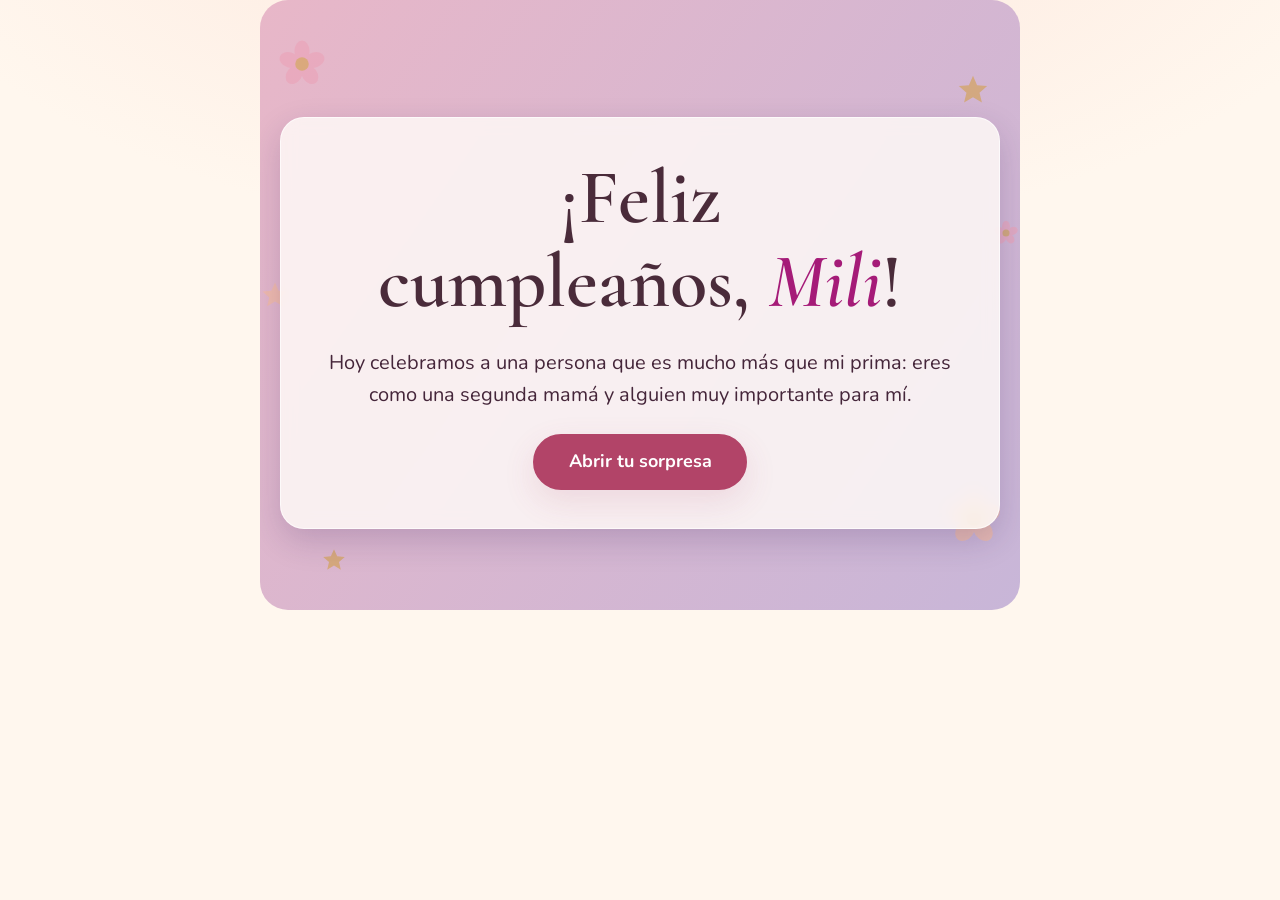
<file: index.html>
<!doctype html>
<html lang="es">

<head>
  <meta charset="UTF-8">
  <meta name="viewport" content="width=device-width, initial-scale=1">
  <meta name="claude:viewport-fit-sides" content="cover">
  <title>Tu sorpresa de cumpleaños</title>
  <link rel="preconnect" href="https://fonts.googleapis.com">
  <link rel="preconnect" href="https://fonts.gstatic.com" crossorigin>
  <link rel="stylesheet"
    href="https://fonts.googleapis.com/css2?family=Cormorant+Garamond:ital,wght@0,500;0,600;1,500;1,600&family=Nunito:wght@400;600;700&display=swap">
  <link rel="stylesheet" href="sorpresa_cumpleanos.css">
  <script src="sorpresa_cumpleanos.js?v=3" defer></script>
</head>

<body>
  <svg width="0" height="0" style="position:absolute" aria-hidden="true">
    <defs>
      <symbol id="corazon" viewBox="0 0 24 24">
        <path
          d="M12 21.35l-1.45-1.32C5.4 15.36 2 12.28 2 8.5 2 5.42 4.42 3 7.5 3c1.74 0 3.41.81 4.5 2.09C13.09 3.81 14.76 3 16.5 3 19.58 3 22 5.42 22 8.5c0 3.78-3.4 6.86-8.55 11.54L12 21.35z" />
      </symbol>
      <symbol id="estrella" viewBox="0 0 24 24">
        <path d="M12 2l2.9 6.6 7.1.6-5.4 4.7 1.7 7-6.3-3.8-6.3 3.8 1.7-7L2 9.2l7.1-.6L12 2z" />
      </symbol>
      <symbol id="flor" viewBox="0 0 24 24">
        <g fill="currentColor">
          <ellipse cx="12" cy="6.2" rx="3.4" ry="4.6" />
          <ellipse cx="12" cy="6.2" rx="3.4" ry="4.6" transform="rotate(72 12 12)" />
          <ellipse cx="12" cy="6.2" rx="3.4" ry="4.6" transform="rotate(144 12 12)" />
          <ellipse cx="12" cy="6.2" rx="3.4" ry="4.6" transform="rotate(216 12 12)" />
          <ellipse cx="12" cy="6.2" rx="3.4" ry="4.6" transform="rotate(288 12 12)" />
        </g>
        <circle cx="12" cy="12" r="3" style="fill:var(--gold)" />
      </symbol>
      <symbol id="sol" viewBox="0 0 24 24">
        <circle cx="12" cy="12" r="5" />
        <g stroke="currentColor" stroke-width="2" stroke-linecap="round">
          <path
            d="M12 1.5v3M12 19.5v3M1.5 12h3M19.5 12h3M4.6 4.6l2.1 2.1M17.3 17.3l2.1 2.1M4.6 19.4l2.1-2.1M17.3 6.7l2.1-2.1" />
        </g>
      </symbol>
    </defs>
  </svg>

  <canvas id="confeti" aria-hidden="true"></canvas>

  <main class="wrap">
    <header class="hero" id="inicio">
      <svg class="deco d1 i" aria-hidden="true">
        <use href="#flor" />
      </svg>
      <svg class="deco d2 i" aria-hidden="true">
        <use href="#estrella" />
      </svg>
      <svg class="deco d3 i" aria-hidden="true">
        <use href="#estrella" />
      </svg>
      <svg class="deco d4 i" aria-hidden="true">
        <use href="#flor" />
      </svg>
      <svg class="deco d5 i" aria-hidden="true">
        <use href="#estrella" />
      </svg>
      <svg class="deco d6 i" aria-hidden="true">
        <use href="#flor" />
      </svg>
      <div class="contenido">
        <h1>¡Feliz cumpleaños, <span class="nombre" data-nombre></span>!</h1>
        <p class="sub">Hoy celebramos a una persona que es mucho más que mi prima: eres como una segunda mamá y alguien
          muy importante para mí.</p>
        <button class="btn grande" id="abrir" type="button">Abrir tu sorpresa</button>
      </div>
    </header>

    <div id="contenido" hidden>
      <section class="seccion" id="carta" aria-labelledby="t-carta">
        <div class="adorno" aria-hidden="true"><svg class="i">
            <use href="#estrella" />
          </svg><svg class="i">
            <use href="#flor" />
          </svg><svg class="i">
            <use href="#estrella" />
          </svg></div>
        <h2 id="t-carta">Una carta para ti</h2>
        <article class="carta" id="cartaTexto"></article>
      </section>

      <section class="seccion" aria-labelledby="t-especial">
        <h2 id="t-especial">Cosas que hacen que seas tan especial</h2>
        <div class="tarjetas">
          <div class="tarjeta"><span class="ico"><svg class="i" aria-hidden="true">
                <use href="#corazon" />
              </svg></span>
            <p>Te agradezo que siempre me soprtas a pesar de lo desordenado que soy.</p>
          </div>
          <div class="tarjeta"><span class="ico"><svg class="i" aria-hidden="true">
                <use href="#sol" />
              </svg></span>
            <p>.</p>Me aconsejas, me cuidas y también me aguantas: eso te hace única.
          </div>
          <div class="tarjeta"><span class="ico"><svg class="i" aria-hidden="true">
                <use href="#flor" />
              </svg></span>
            <p>Gracias por estar, incluso en los días difíciles.</p>
          </div>
          <div class="tarjeta"><span class="ico"><svg class="i" aria-hidden="true">
                <use href="#estrella" />
              </svg></span>
            <p>Tienes un corazón enorme y una forma única de cuidar.</p>
          </div>
          <div class="recuerdo"><small>Un recuerdo </small>
            <p id="recuerdoTexto"></p>
          </div>
        </div>
      </section>

      <section class="seccion" aria-labelledby="t-sorpresas">
        <h2 id="t-sorpresas">Dos sorpresas más</h2>
        <div class="acciones">
          <button class="btn" id="btnAbrazo" type="button" aria-expanded="false" aria-controls="panelAbrazo">Un abrazo
            para ti</button>
          <button class="btn ghost" id="btnDeseo" type="button" aria-expanded="false" aria-controls="panelDeseo">Pide un
            deseo</button>
        </div>

        <div class="panel" id="panelAbrazo" hidden>
          <svg class="latido i" aria-hidden="true">
            <use href="#corazon" />
          </svg>
          <p class="mensaje">Cierra los ojos un segundo e imagina que estamos en familia Tú, felipe, Franco y RIchard.
            Gracias por todo.</p>
        </div>

        <div class="panel" id="panelDeseo" hidden>
          <div class="torta" aria-hidden="false">
            <div class="velas" id="velas"></div>
            <div class="piso piso-1"></div>
            <div class="piso piso-2"></div>
            <div class="plato"></div>
          </div>
          <p class="consigna" id="consigna">Cierra los ojos, pide un deseo y toca cada vela para apagarla.</p>
          <div class="deseo-final" id="deseoFinal" aria-live="polite"></div>
          <button class="btn ghost" id="encender" type="button" hidden>Encender las velas otra vez</button>
        </div>
      </section>

      <section class="seccion" aria-labelledby="t-cierre">
        <div class="cierre">
          <svg class="i grande" aria-hidden="true">
            <use href="#estrella" />
          </svg>
          <h2 id="t-cierre">Gracias por ser mi prima y como una segunda mamá para mí. ¡Feliz cumpleaños, Mili!</h2>
          <div class="tarjeta tarjeta-promesa">
            <span class="ico"><svg class="i" aria-hidden="true">
                <use href="#estrella" />
              </svg></span>
            <p>Pronto, cuando alcance grandes logros, ustedes estarán conmigo en lo más alto y ya no tendrán que trabajar.</p>
          </div>
          <div class="acciones">
            <button class="btn" id="btnConfeti" type="button">Reproducir la sorpresa</button>
            <button class="btn ghost" id="btnInicio" type="button">Volver al principio</button>
          </div>
        </div>
      </section>
    </div>
  </main>
</body>

</html>
</file>
<file: sorpresa_cumpleanos.css>
/* Concepto: una carta familiar que se abre como un regalo. Hero pequeño y cálido, luego una sola columna íntima. */
:root {
  --bg: #FFF7EE;        /* crema */
  --bg2: #FDE6DC;       /* durazno claro */
  --card: #FFFCF8;
  --ink: #4A2B3A;       /* ciruela cálido */
  --muted: #7B5865;
  --rose: #EBA3B8;      /* rosa suave */
  --rose-deep: #B24468;
  --peach: #F7BC9C;
  --gold: #D3A04A;      /* dorado */
  --line: #F1D8CC;
  --btn: #B24468;
  --btn-ink: #FFFFFF;
  --shadow: 0 12px 32px rgba(178, 68, 104, .14);
  --flame: #FFC857;
  --flame2: #FF8A5B;
  --cake1: #F6B3C6;
  --cake2: #FAD0B5;
  --wax: #FFF3E6;
  --font-display: "Cormorant Garamond", "Palatino Linotype", Georgia, serif;
  --font-body: "Nunito", "Segoe UI", system-ui, sans-serif;
}
@media (prefers-color-scheme: dark) {
  :root:not([data-theme="light"]) {
    --bg: #2A1822; --bg2: #3A2230; --card: #3E2634; --ink: #FCEBE3; --muted: #DDBCC3;
    --rose: #E58CA8; --rose-deep: #F2A4BA; --peach: #F2B08E; --gold: #E3B25D; --line: #573645;
    --btn: #F2A4BA; --btn-ink: #3A1B28; --shadow: 0 12px 32px rgba(0, 0, 0, .35);
    --cake1: #D9839F; --cake2: #E9A98B; --wax: #FFEBD9;
    color-scheme: dark;
  }
}
:root[data-theme="dark"] {
  --bg: #2A1822; --bg2: #3A2230; --card: #3E2634; --ink: #FCEBE3; --muted: #DDBCC3;
  --rose: #E58CA8; --rose-deep: #F2A4BA; --peach: #F2B08E; --gold: #E3B25D; --line: #573645;
  --btn: #F2A4BA; --btn-ink: #3A1B28; --shadow: 0 12px 32px rgba(0, 0, 0, .35);
  --cake1: #D9839F; --cake2: #E9A98B; --wax: #FFEBD9;
  color-scheme: dark;
}

* { box-sizing: border-box; }
html { scroll-behavior: auto; }
body {
  margin: 0;
  background-color: var(--bg);
  background-image: radial-gradient(1100px 520px at 50% -120px, var(--bg2), transparent 70%);
  background-repeat: no-repeat;
  color: var(--ink);
  font: 400 1.0625rem/1.6 var(--font-body);
  padding-left: max(16px, env(safe-area-inset-left, 0px));
  padding-right: max(16px, env(safe-area-inset-right, 0px));
  padding-block: 0 56px;
  overflow-x: hidden;
}
h1, h2, h3, p { margin: 0; }
h1, h2 { font-family: var(--font-display); font-weight: 600; text-wrap: balance; line-height: 1.1; }
.wrap { max-width: 760px; margin: 0 auto; min-width: 0; }
.i { width: 1em; height: 1em; fill: currentColor; }

/* ---------- Botones ---------- */
.btn {
  display: inline-flex; align-items: center; justify-content: center; gap: .55rem;
  min-height: 48px; padding: .7rem 1.6rem; border-radius: 999px; border: 2px solid var(--btn);
  background: var(--btn); color: var(--btn-ink); font: 700 1rem/1.2 var(--font-body);
  cursor: pointer; box-shadow: var(--shadow); transition: transform .2s ease, box-shadow .2s ease;
}
.btn:hover { transform: translateY(-2px); }
.btn:active { transform: translateY(0); }
.btn.ghost { background: transparent; color: var(--btn); box-shadow: none; }
.btn.grande { min-height: 56px; padding: .85rem 2.1rem; font-size: 1.125rem; }
:focus-visible { outline: 3px solid var(--gold); outline-offset: 3px; }

/* ---------- Bienvenida ---------- */
.hero {
  position: relative; text-align: center; padding: clamp(56px, 13vh, 130px) 20px clamp(48px, 9vh, 96px);
  overflow: clip; border-radius: 28px;
  background: linear-gradient(125deg, #E8B7C8 0%, #C8B6D8 100%);
}
.hero .contenido {
  position: relative; z-index: 1; display: grid; gap: 1.4rem; justify-items: center;
  width: fit-content; max-width: 100%; margin: 0 auto; padding: clamp(22px, 5vw, 38px);
  border: 1px solid rgba(255, 255, 255, .65); border-radius: 24px;
  background: rgba(255, 252, 248, .82); box-shadow: 0 12px 32px rgba(46, 24, 83, .18);
  backdrop-filter: blur(8px);
}
.hero h1 { font-size: clamp(2.5rem, 9vw, 4.8rem); }
.hero h1 .nombre { font-style: italic; color: #A51B78; }
.hero p.sub { max-width: 34em; font-size: clamp(1.05rem, 2.6vw, 1.25rem); color: #45263A; }
.deco { position: absolute; z-index: 0; opacity: .6; height: auto; aspect-ratio: 1; animation: flotar 7s ease-in-out infinite alternate; }
.deco.d1 { top: 6%; left: 2%; width: 54px; color: var(--rose); }
.deco.d2 { top: 12%; right: 4%; width: 34px; color: var(--gold); animation-delay: -2s; }
.deco.d3 { top: 46%; left: 0; width: 30px; color: var(--peach); animation-delay: -4s; }
.deco.d4 { bottom: 10%; right: 2%; width: 62px; color: var(--peach); animation-delay: -1s; }
.deco.d5 { bottom: 6%; left: 8%; width: 26px; color: var(--gold); animation-delay: -3s; }
.deco.d6 { top: 36%; right: 0; width: 28px; color: var(--rose); animation-delay: -5s; }
@keyframes flotar { from { transform: translateY(0) rotate(-4deg); } to { transform: translateY(-14px) rotate(5deg); } }

/* ---------- Secciones ---------- */
.seccion { padding-block: clamp(28px, 6vw, 56px); scroll-margin-top: 12px; }
.seccion > h2 { font-size: clamp(1.9rem, 5.5vw, 2.7rem); text-align: center; margin-bottom: 1.6rem; }
.adorno { display: flex; justify-content: center; align-items: center; gap: 14px; color: var(--gold); font-size: 1.1rem; margin-bottom: 1.1rem; }
.adorno .i:nth-child(2) { color: var(--rose); font-size: 1.5rem; }
#contenido.abierto > .seccion { animation: subir .8s ease both; }
#contenido.abierto > .seccion:nth-child(2) { animation-delay: .12s; }
#contenido.abierto > .seccion:nth-child(3) { animation-delay: .24s; }
#contenido.abierto > .seccion:nth-child(4) { animation-delay: .36s; }
@keyframes subir { from { opacity: 0; transform: translateY(18px); } to { opacity: 1; transform: none; } }

/* ---------- Carta ---------- */
.carta {
  background: var(--card); border: 1px solid var(--line); border-radius: 22px; box-shadow: var(--shadow);
  padding: clamp(24px, 5.5vw, 52px); font-family: var(--font-display); font-weight: 500;
  font-size: clamp(1.28rem, 3.7vw, 1.58rem); line-height: 1.62;
}
.carta p + p { margin-top: 1.1em; }
.carta .w { display: inline-block; opacity: 0; }
.carta.play .w { animation: palabra .7s ease forwards; animation-delay: calc(var(--i) * 26ms); }
@keyframes palabra { from { opacity: 0; transform: translateY(7px); } to { opacity: 1; transform: none; } }
.carta .corazon-fin { display: block; width: 28px; margin: 1.2rem auto 0; color: var(--rose-deep); }

/* ---------- Tarjetas ---------- */
.tarjetas { display: grid; grid-template-columns: repeat(auto-fit, minmax(min(100%, 280px), 1fr)); gap: 16px; }
.tarjeta {
  min-width: 0; display: flex; gap: 14px; align-items: flex-start; background: var(--card);
  border: 1px solid var(--line); border-radius: 18px; padding: 20px; box-shadow: 0 6px 18px rgba(178, 68, 104, .08);
}
.tarjeta .ico {
  flex: none; width: 46px; height: 46px; border-radius: 50%; display: grid; place-items: center;
  background: var(--bg2); color: var(--rose-deep); font-size: 1.4rem;
}
.tarjeta:nth-child(even) .ico { color: var(--gold); }
.tarjeta p { font-family: var(--font-display); font-weight: 600; font-size: 1.4rem; line-height: 1.3; min-width: 0; overflow-wrap: anywhere; }
.tarjeta-promesa {
  background: linear-gradient(120deg, #FFF1A8, #FFD1DC 55%, #C8F2FF);
  border: 2px solid #FF9F43;
  box-shadow: 0 8px 22px rgba(255, 159, 67, .24);
}
.tarjeta-promesa .ico { background: linear-gradient(135deg, #FF8A5B, #E94E9A); color: #FFFFFF; }
.tarjeta-promesa p { color: #4A2B3A; }
.recuerdo {
  grid-column: 1 / -1; min-width: 0; text-align: center; border: 2px dashed var(--gold); border-radius: 18px;
  padding: 24px 20px; background: var(--card);
}
.recuerdo small { display: block; font: 700 .78rem/1 var(--font-body); letter-spacing: .16em; text-transform: uppercase; color: var(--muted); margin-bottom: .8rem; }
.recuerdo p { font-family: var(--font-display); font-style: italic; font-weight: 500; font-size: 1.45rem; line-height: 1.4; overflow-wrap: anywhere; }

/* ---------- Sorpresas ---------- */
.acciones { display: flex; flex-wrap: wrap; justify-content: center; gap: 14px; }
.panel {
  position: relative; margin-top: 26px; background: var(--card); border: 1px solid var(--line);
  border-radius: 22px; box-shadow: var(--shadow); padding: clamp(24px, 5vw, 40px) clamp(18px, 4vw, 36px); text-align: center; overflow: clip;
}
.panel .mensaje { font-family: var(--font-display); font-weight: 600; font-size: clamp(1.35rem, 4vw, 1.75rem); line-height: 1.35; max-width: 30em; margin: 0 auto; }
.latido { width: 104px; height: 104px; margin: 0 auto 1rem; color: var(--rose-deep); animation: latido 1.3s ease-in-out infinite; }
@keyframes latido { 0%, 100% { transform: scale(1); } 15% { transform: scale(1.14); } 30% { transform: scale(1); } 45% { transform: scale(1.1); } 60% { transform: scale(1); } }
.mini { position: absolute; bottom: -20px; color: var(--rose); pointer-events: none; animation: subirmini 2.8s ease-out forwards; }
@keyframes subirmini { from { opacity: .9; transform: translateY(0) scale(.8); } to { opacity: 0; transform: translateY(-260px) scale(1.2); } }
.consigna { color: var(--muted); margin-bottom: 1.2rem; }

/* Torta */
.torta { width: min(300px, 78vw); margin: 0 auto 1rem; display: flex; flex-direction: column; align-items: center; }
.velas { display: flex; gap: clamp(10px, 3.6vw, 20px); justify-content: center; align-items: flex-end; height: 92px; margin-bottom: -6px; position: relative; z-index: 2; }
.vela {
  position: relative; width: 14px; height: 54px; padding: 0; border: 0; border-radius: 4px 4px 2px 2px; cursor: pointer;
  background: repeating-linear-gradient(135deg, var(--wax) 0 6px, var(--rose) 6px 12px);
}
.vela::before { content: ""; position: absolute; inset: -34px -15px -4px; }
.llama {
  position: absolute; left: 50%; bottom: 100%; margin-bottom: 3px; width: 13px; height: 24px; transform-origin: 50% 100%; translate: -50% 0;
  background: radial-gradient(ellipse at 50% 72%, #FFF6C9 0 22%, var(--flame) 48%, var(--flame2) 100%);
  border-radius: 50% 50% 50% 50% / 68% 68% 32% 32%; box-shadow: 0 0 16px 5px rgba(255, 200, 87, .45);
  animation: parpadeo 1.1s ease-in-out infinite alternate;
}
@keyframes parpadeo { from { transform: scale(1, 1) rotate(-3deg); } to { transform: scale(.92, 1.08) rotate(3deg); } }
.vela.apagada .llama { display: none; }
.humo { position: absolute; left: 50%; bottom: 100%; width: 10px; height: 10px; border-radius: 50%; background: var(--muted); opacity: 0; translate: -50% 0; pointer-events: none; }
.vela.apagada .humo { animation: humo 1.6s ease-out forwards; }
@keyframes humo { from { opacity: .55; transform: translateY(0) scale(.6); } to { opacity: 0; transform: translateY(-46px) scale(2.2); } }
.piso { position: relative; z-index: 1; }
.piso::before { content: ""; position: absolute; inset: 0 0 auto 0; height: 20px; border-radius: inherit; background: radial-gradient(circle at 10px 0, var(--wax) 9px, transparent 10px) 0 0 / 20px 20px repeat-x; }
.piso-1 { width: 62%; height: 58px; background: var(--cake1); border-radius: 16px 16px 6px 6px; background-image: radial-gradient(circle, var(--wax) 2px, transparent 2.5px); background-size: 22px 22px; background-position: 6px 28px; }
.piso-2 { width: 100%; height: 78px; background: var(--cake2); border-radius: 18px 18px 8px 8px; margin-top: -4px; background-image: radial-gradient(circle, var(--rose-deep) 2px, transparent 2.5px); background-size: 26px 26px; background-position: 10px 34px; }
.piso-1::before, .piso-2::before { z-index: 1; }
.plato { width: 114%; height: 16px; margin-top: -4px; border-radius: 50%; background: var(--gold); opacity: .85; box-shadow: 0 8px 14px rgba(0, 0, 0, .1); }
.deseo-final { min-height: 3.2em; margin-top: .6rem; }
.deseo-final .mensaje { animation: subir .8s ease both; }

/* ---------- Cierre ---------- */
.cierre {
  text-align: center; border-radius: 26px; padding: clamp(32px, 7vw, 64px) clamp(20px, 5vw, 48px);
  background: linear-gradient(160deg, var(--bg2), var(--card)); border: 1px solid var(--line); box-shadow: var(--shadow);
}
.cierre h2 { font-size: clamp(1.8rem, 5.5vw, 2.7rem); max-width: 18em; margin: 0 auto 1.8rem; }
.cierre .i.grande { width: 46px; height: 46px; color: var(--rose-deep); margin: 0 auto 1rem; display: block; }

#confeti { position: fixed; inset: 0; width: 100%; height: 100%; pointer-events: none; z-index: 50; }

@media (prefers-reduced-motion: reduce) {
  *, *::before, *::after { animation: none !important; transition: none !important; }
  .carta .w { opacity: 1; }
  .humo { display: none; }
}
@media (max-width: 480px) {
  .deco.d3, .deco.d6 { display: none; }
  .btn { width: 100%; }
  .tarjeta p { font-size: 1.28rem; }
}
</file>
